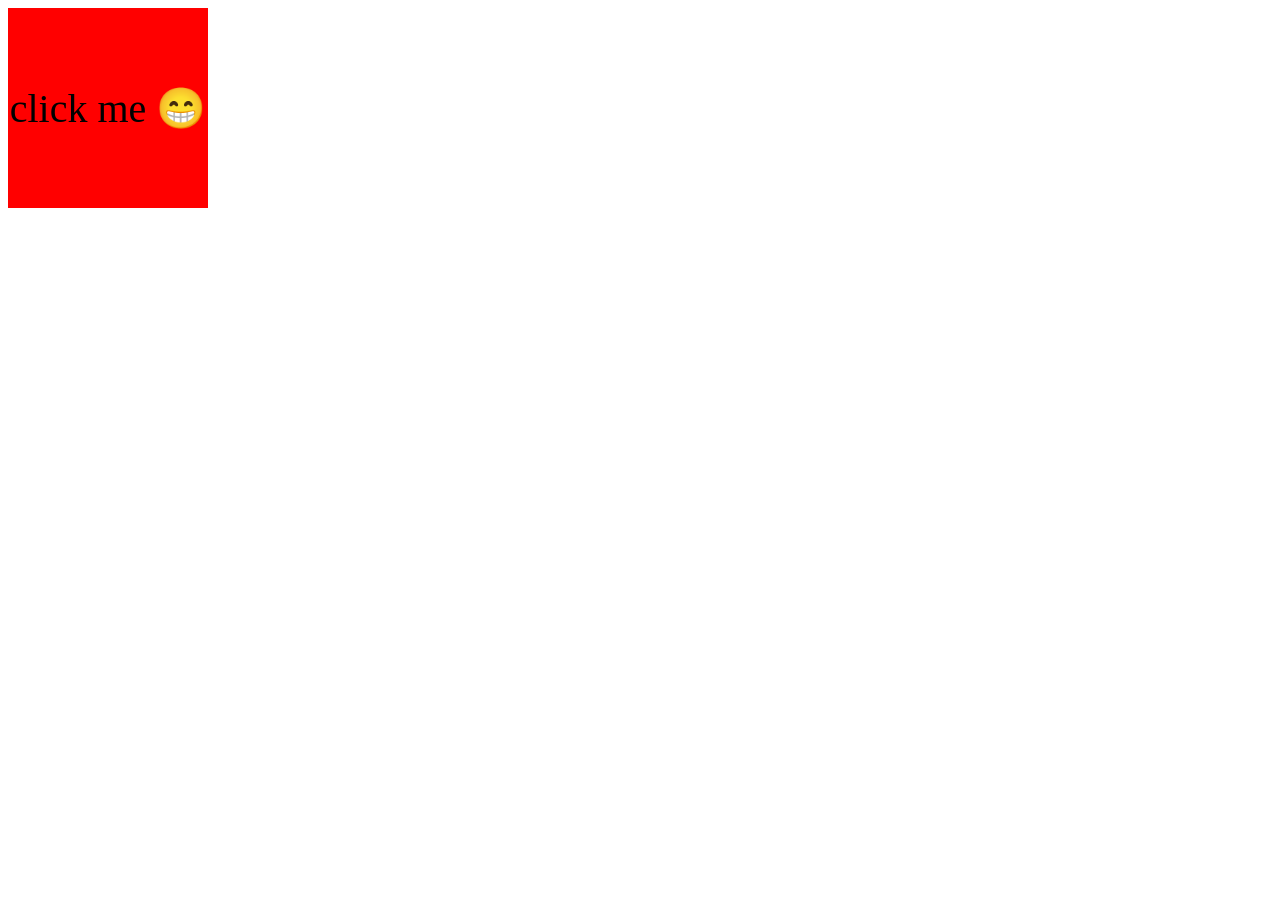
<file: javascipt_new_form/index.html>
<!DOCTYPE html>
<html lang="en">
<head>
    <meta charset="UTF-8">
    <meta name="viewport" content="width=device-width, initial-scale=1.0">
    <title>My Website</title>
    <link rel="stylesheet" href="style.css">

</head>
<body>
    <div id="mybox">
        click me 😁
    </div><br>
    <!-- <button id="mybutton">Click me</button> -->


    <!-- <ul id="fruits">
        <li id="apple">apple</li>
        <li id="orange">orange</li>
        <li id="banana">banana</li> 
        
    </ul>
     <ul id="vegetables">
        <li id="beets">beets</li>
        <li id="carrot">carrot</li>
        <li id="brinjal">brinjal</li> 
        
    </ul>
     <ul id="dessert">
        <li id="cake">cake</li>
        <li id="pie">pie</li>
        <li id="culet">culet</li> 
        
    </ul>



 -->



    <!-- <h1 id="my-header">food for u </h1>
    <div class="fruits">apple</div>
    <div class="fruits">orange</div>
    <div class="fruits">banana</div>
     -->
     <!-- <h1 id="myh1">welcome</h1>
    <p id="myp1"></p>
    <p id="myp2"></p>
    <p id="myp3"></p>
    <p id="myp4"></p> 

    <label>username:</label>
    <input id="myinput"><br><br>
    <button id="mysubmit">submit</button>
  -->
    

    <script src="index.js"></script>
</body>
</html>
</file>
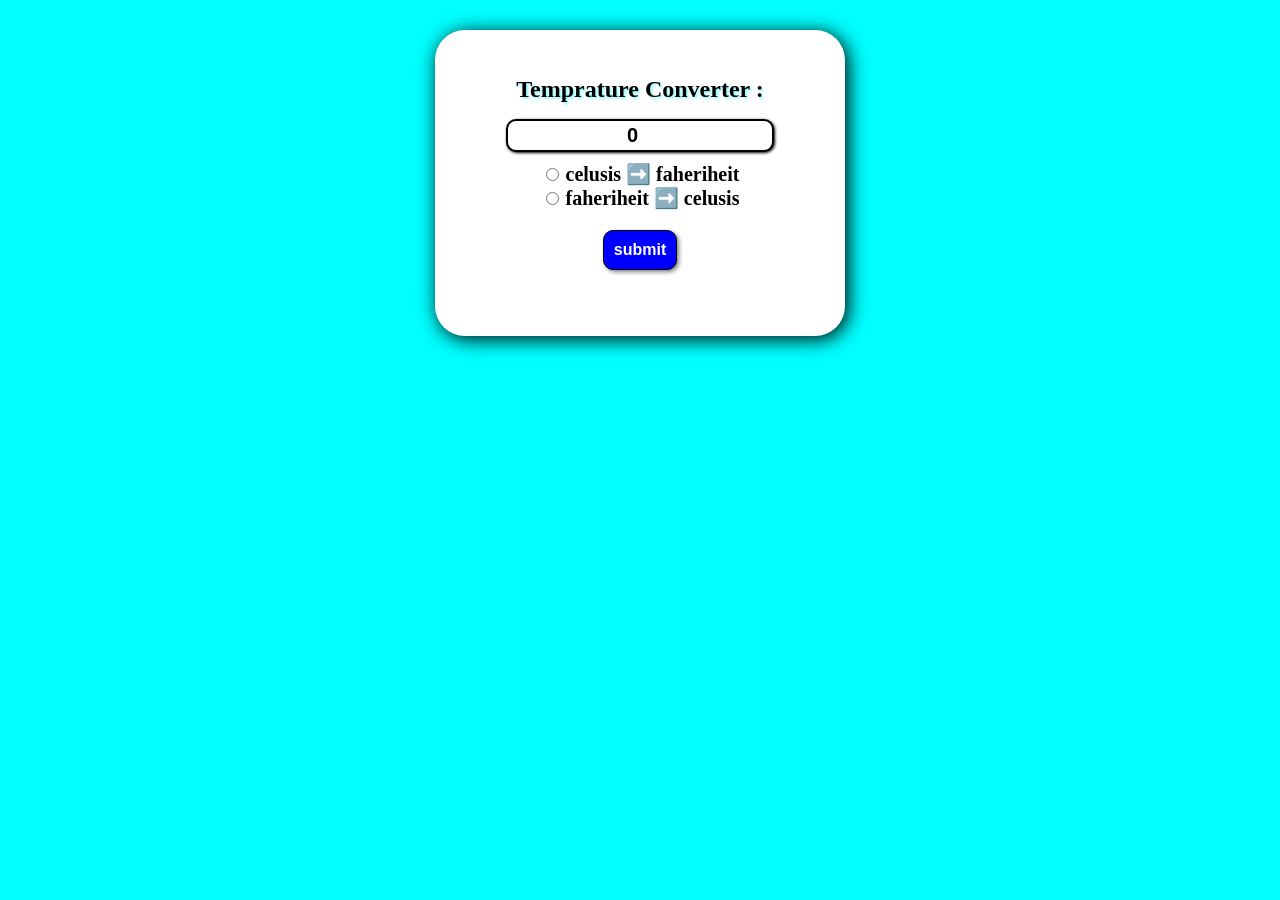
<file: javascipt_new_form/mini_project4/index.html>
<!DOCTYPE html>
<html lang="en">
<head>
    <meta charset="UTF-8">
    <meta name="viewport" content="width=device-width, initial-scale=1.0">
    <title>tempature converter</title>
    <link rel="stylesheet" href="index.css">

</head>
<body>
    <form>
        <h1>Temprature Converter :</h1>
        <input type="number" id="textbox" value="0" ><br>

        <input type="radio" id="tofaheriheit" name="unit">
        <label for="tofaheriheit">celusis ➡️ faheriheit </label><br>

        <input type="radio" id="tocelusis" name="unit">
        <label for="tocelusis">faheriheit ➡️ celusis </label><br>

        <button type="button" onclick="convert()">submit</button>

        <p id="theresult"></p>

    </form>

    <script src="index4.js"></script>
</body>
</html>
</file>
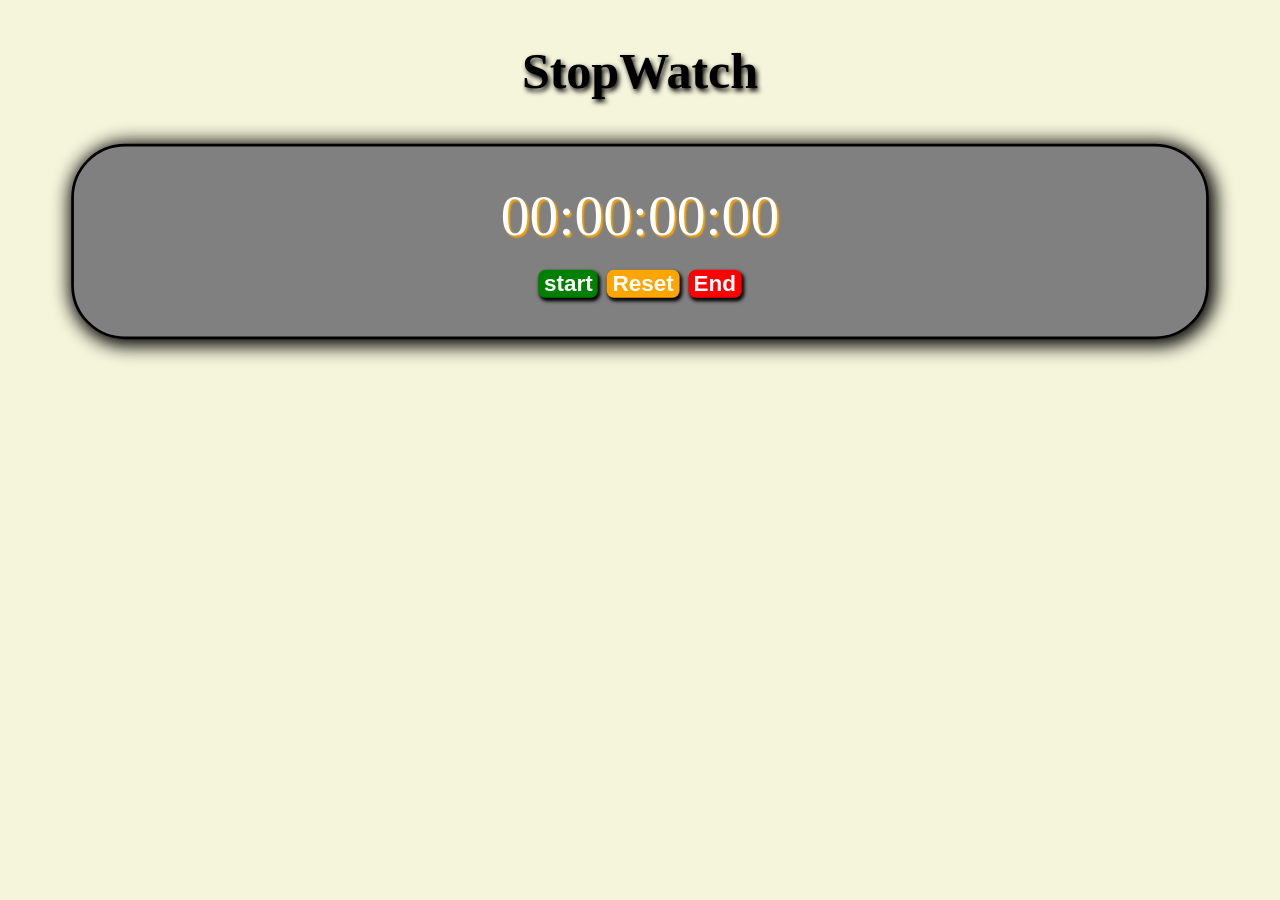
<file: javascipt_new_form/mini_project7/index.html>
<!DOCTYPE html>
<html lang="en">
<head>
    <meta charset="UTF-8">
    <meta name="viewport" content="width=device-width, initial-scale=1.0">
    <title>Digital stopwatch</title>
    <link rel="stylesheet" href="style.css">

</head>
<body>
    <h1 id="myh1">StopWatch</h1>

    <div id="container">
        <div id="digits">
            00:00:00:00
        </div>
        <div id="controls">
            <button id="startbtn" onclick="start()">start</button>
            <button id="resetbtn" onclick="reset()" >Reset</button>
            <button id="endbtn" onclick="end()">End</button>
        </div>
    </div>
    
    <script src="index7.js"></script>
</body>
</html>
</file>
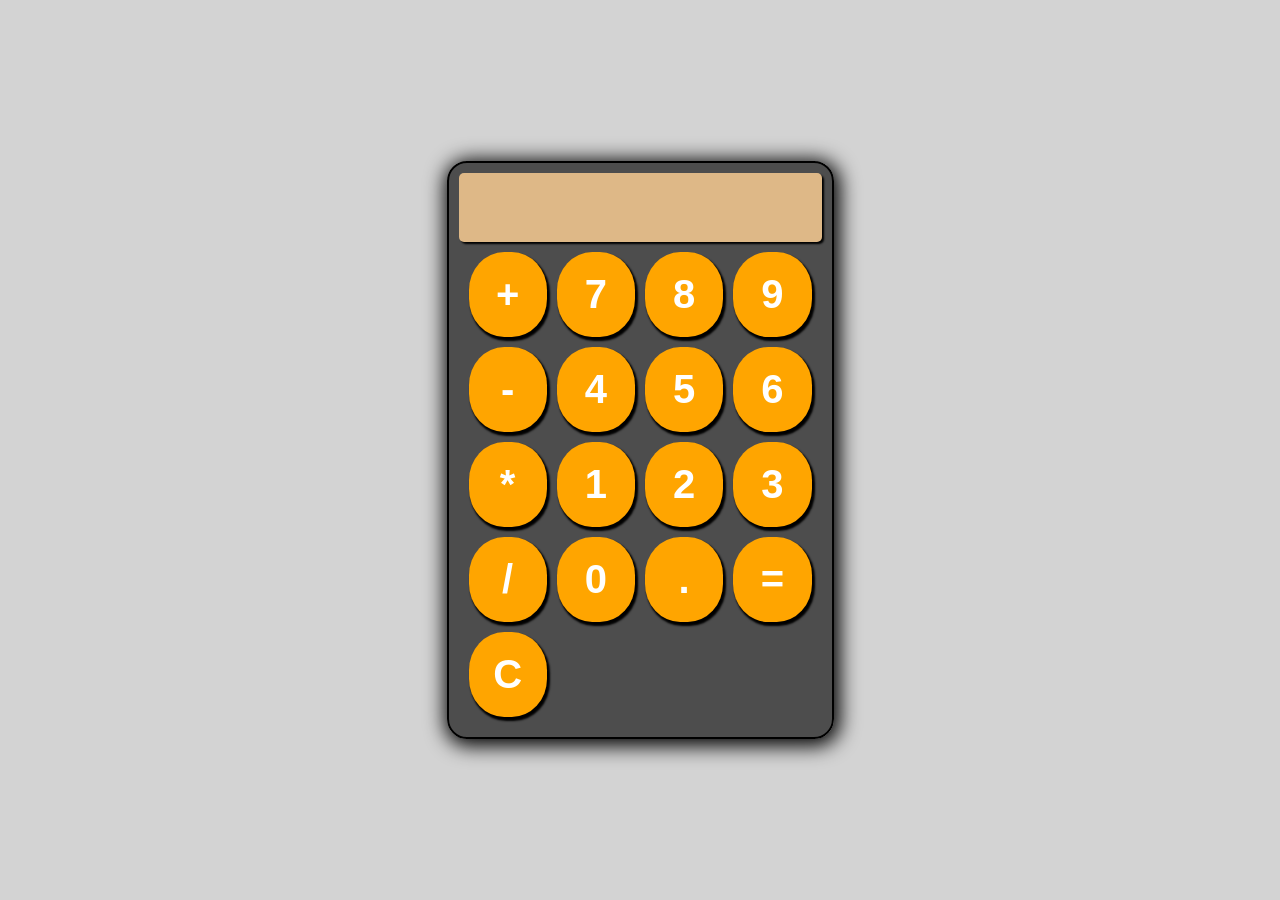
<file: javascipt_new_form/mini_project8/index.html>
<!DOCTYPE html>
<html lang="en">
<head>
    <meta charset="UTF-8">
    <meta name="viewport" content="width=device-width, initial-scale=1.0">
    <title>Calculator</title>
    <link rel="stylesheet" href="style.css">
</head>
<body>
    <div id="calculator">
        <input id="display" type="display" readonly>
        <div id="keys">
            <button onclick="appendtodisplay('+')">+</button>
            <button onclick="appendtodisplay('7')">7</button>
            <button onclick="appendtodisplay('8')">8</button>
            <button onclick="appendtodisplay('9')">9</button>
            <button onclick="appendtodisplay('-')">-</button>
            <button onclick="appendtodisplay('4')">4</button>
            <button onclick="appendtodisplay('5')">5</button>
            <button onclick="appendtodisplay('6')">6</button>
            <button onclick="appendtodisplay('*')">*</button>
            <button onclick="appendtodisplay('1')">1</button>
            <button onclick="appendtodisplay('2')">2</button>
            <button onclick="appendtodisplay('3')">3</button>
            <button onclick="appendtodisplay('/')">/</button>
            <button onclick="appendtodisplay('0')">0</button>
            <button onclick="appendtodisplay('.')">.</button>
            <button onclick="calculate()">=</button>
            <button onclick="cleardisplay()">C</button>
        </div>
        
    </div>

    <script src="index8.js"></script>
    
</body>
</html>
</file>
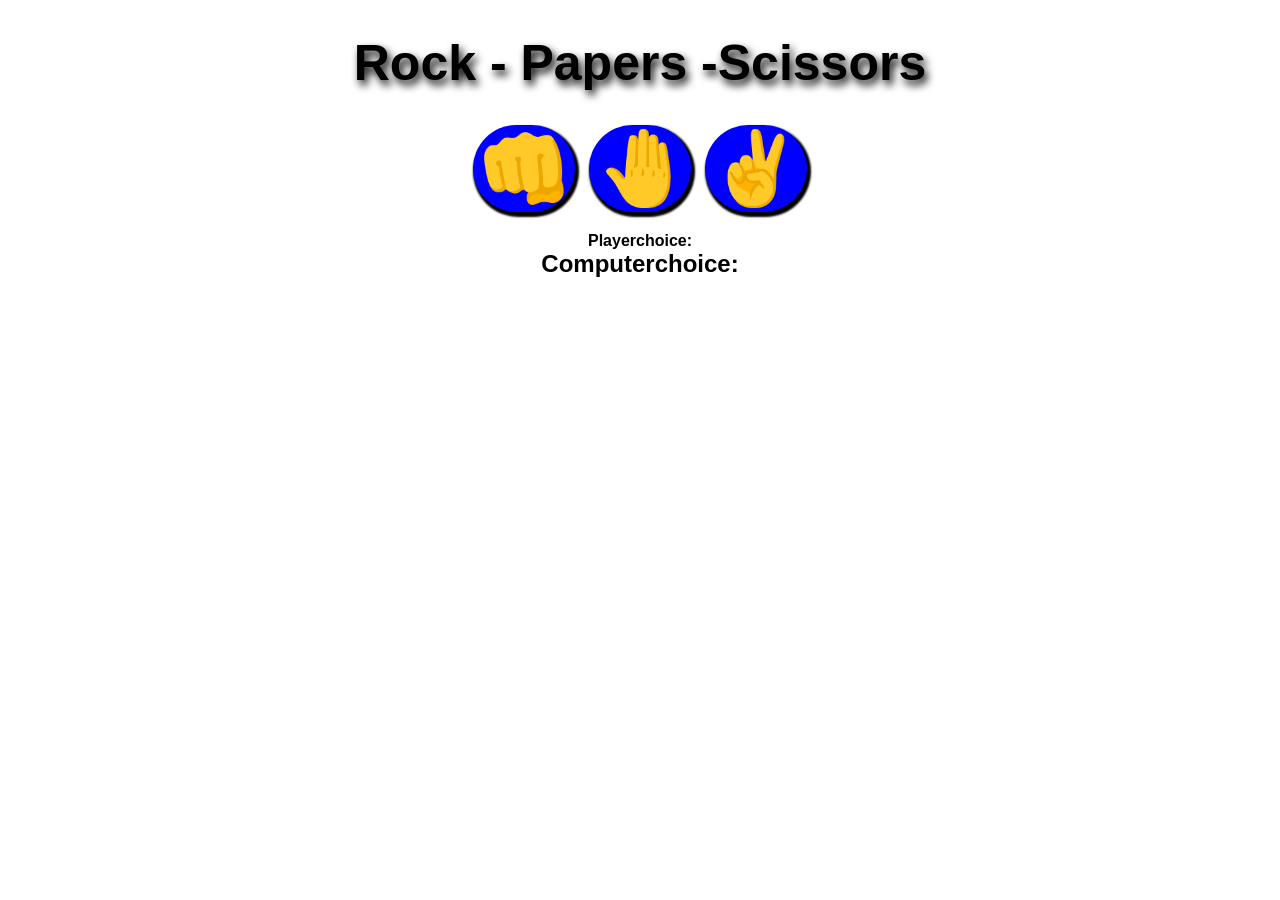
<file: javascipt_new_form/mini_project9/index.html>
<!DOCTYPE html>
<html lang="en">
<head>
    <meta charset="UTF-8">
    <meta name="viewport" content="width=device-width, initial-scale=1.0">
    <title>rock paper and scissors project</title>
    <link rel="stylesheet" href="style.css">
</head>
<body>
    <h1 id="myh1">Rock - Papers -Scissors</h1>

    <div class="choices">
        <button onclick="playgame('Rock')">👊</button>
        <button onclick="playgame('Papers')">🤚</button>
        <button onclick="playgame('Scissors')">✌️</button>
    </div>

    <div id="playerchoice">Playerchoice:</div>
    <div id="computerchoice">Computerchoice:</div>
    <div id="resultdisplay"></div>



    <script src="index9.js"></script>
</body>
</html>
</file>
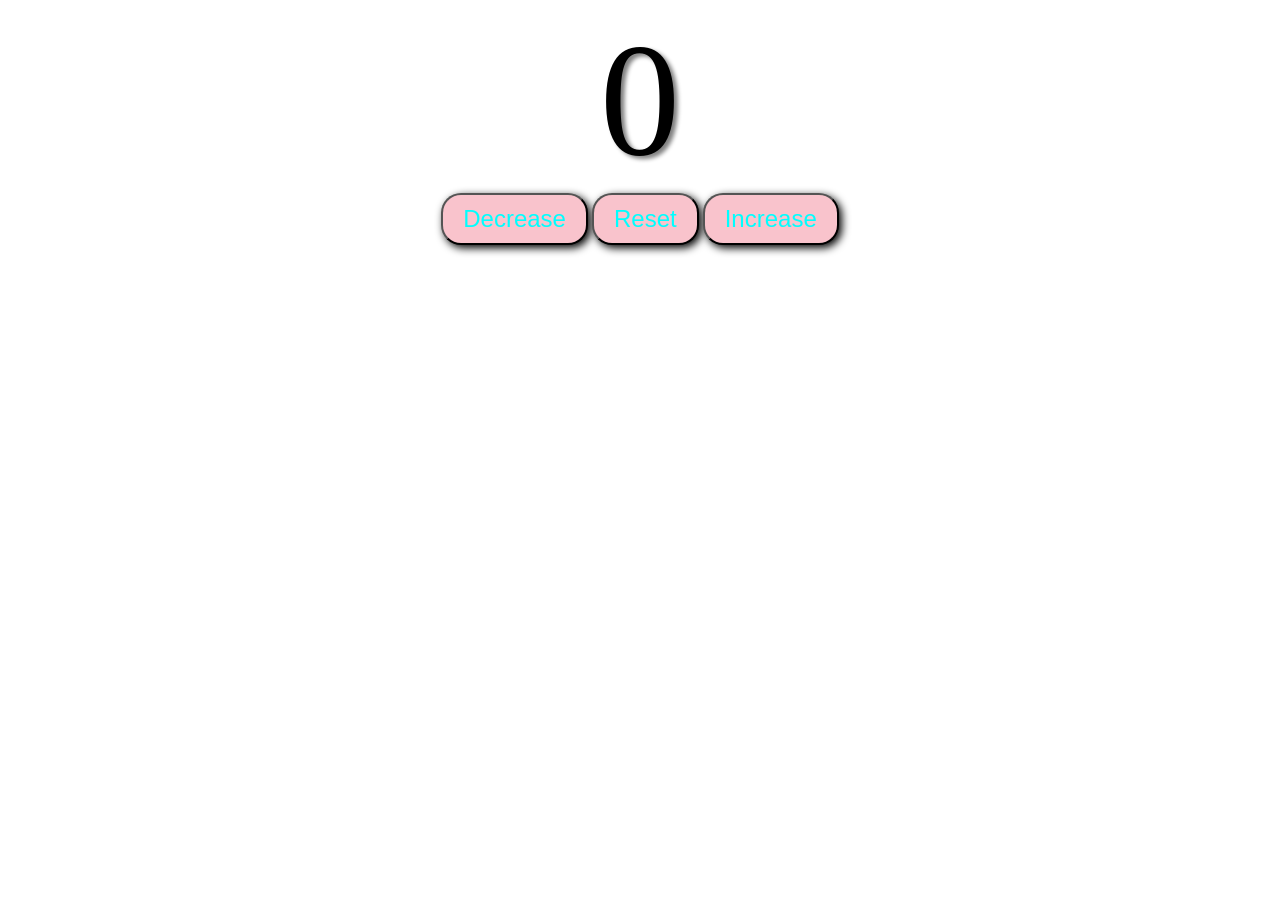
<file: javascipt_new_form/mini_project/index1.html>
<!DOCTYPE html>
<html lang="en">
<head>
    <meta charset="UTF-8">
    <meta name="viewport" content="width=device-width, initial-scale=1.0">
    <title>Document</title>
    <link rel="stylesheet" href="style1.css">

</head>
<body>
    <label id="mylabel">0</label>
    <div id="mydiv">
        <button id="decreasebtn" class="button">Decrease</button>
        <button id="resetbtn" class="button">Reset</button>
        <button id="increasebtn" class="button">Increase</button>
    </div>

    <script src="index1.js"></script>
</body>
</html>
</file>
<file: javascipt_new_form/style.css>
#mybox{
    width:200px;
    height:200px;
    background-color:red;
    font-size:40px;
    display:flex;
    justify-content:center;
    text-align:center;
    align-items:center;
    position:relative;
} 

#mybutton{
    font-size:40px;
    border:none;
    border-radius:5px;
    padding:10px;
    background-color:orange;
    color:white;
}
</file>
<file: javascipt_new_form/mini_project4/index.css>
body{
    font-family:cursive ;
    background-color:aqua;

}
h1{
    font-weight:bold;
    font-size:1.5em;
    text-shadow:2px 2px 2px hsla(180, 100%, 50%, 0.43)

}

form{
    background-color:white;
    text-align:center;
    max-width:350px;
    margin:auto;
    padding:30px;
    border-radius:30px;
    margin-top:30px;
    box-shadow:3px 3px 20px  black ;

    
}
#textbox{
    text-align:center;
    font-size:20px;
    font-weight:bold;
    border:2px solid black;
    border-radius:10px;
    box-shadow:1px 1px 3px black;
    padding:3px;
    margin-bottom:10px;

}

label{
    font-size:20px;
    font-weight:bold;

}
button{
    margin:20px;
    padding:10px;
    font-size:1rem;
    font-weight:bolder;
    color:white;
    background-color:blue;
    border:1px solid black;
    border-radius:10px;
    box-shadow:2px 2px 4px grey;
    cursor: pointer;

}
button:hover{
    background-color:hsla(235, 100%, 50%, 0.418);
}
button:active {
    transform: translateY(3px);
    /* box-shadow: 1px 1px 2px grey; */
}

#theresult{

    font-weight:bolder;
}
</file>
<file: javascipt_new_form/mini_project7/style.css>
body{
    display:flex;
    flex-direction: column;
    justify-content:center;
    text-align:center;
    background-color:beige; 
}
#myh1{
    font-size:50px;
    font-family:Georgia, 'Times New Roman', Times, serif;
    font-weight:bolder;
    text-shadow: 2px 3px 5px black;

}
#container{
    display:flex;
    flex-direction:column;
    align-items:center;
    border:3px solid black;
    border-radius: 60px;
    padding: 40px;
    background-color:grey;
    color:white;
    box-shadow:3px 3px 20px 5px black;
    transition-duration: 3s;
    transform:scale(0.9);


 

}
#digits{
    font-size:4rem;
    margin-bottom: 20px;
    text-shadow:2px 2px 2px  orange;



}
#controls button{
    font-size:25px;
    font-weight:bolder;
    box-shadow:2px 3px 4px 1px  black;
    margin:3px;
    cursor: pointer;
    border:none;
    border-radius:8px;


    
}
#startbtn{
    color:white;
    background-color:green;
}
#resetbtn{
    color:white;
    background-color:orange;

}
#endbtn{
    color:white;
    background-color:red;

}
#startbtn:hover{
    background-color:rgba(0, 128, 0, 0.437);
    transition-duration: 0.5s ease;
    /* transform:scale(1.45); */


}
#resetbtn:hover{
    background-color:rgba(255, 166, 0, 0.444);


}
#endbtn:hover{
    background-color:rgba(255, 0, 0, 0.573);
}

button:active {
    transform: translateY(5px);
}
</file>
<file: javascipt_new_form/mini_project8/style.css>
body{
    margin:0;
    display:flex;
    /* flex-direction : column; */
    justify-content:center;
    align-items:center;
    height:100vh;
    background-color:lightgrey;

    

}
#calculator{
    border:2px solid black;
    border-radius:20px;
    max-width:600px;
    padding:10px;
    background-color:hsla(0, 0%, 0%, 0.633);
    /* background-image: url(/mini_project8/images/Central_Park.jpg); */
    /* background-position:cover; */
    /* background-size: cover; */
    /* background-repeat: no-repeat; */
    box-shadow:2px 3px 20px 4px black;
    overflow: hidden;
    box-sizing:border-box;

}


#display{
    font-size:25px;
    font-weight:bolder;
    width:100%;
    height:auto;
    border-radius:5px;
    padding:20px;
    text-align:left;
    border:none;
    background-color:burlywood;
    box-sizing:border-box;
    color:white;
    box-shadow:2px 2px 2px black;
    
    
}

#keys{
    display:grid;
    grid-template-columns: repeat(4,1fr);
    gap:10px;
    /* margin-top:3px; */
    padding:10px;
    
    
    
}
button{
    font-size:40px;
    font-weight:bolder;
    border-radius:45%;
    padding:20px;
    border:none;
    color:white;
    background-color:orange;
    cursor: pointer;
    /* backdrop-filter:blur(2px); */
    box-shadow:2px 3px 2px 1px black;
    
    
}
button:hover{
    background-color:rgba(0, 128, 0, 0.377);
}
button:active{
    transform: translateY(3px);

}
</file>
<file: javascipt_new_form/mini_project9/style.css>
body{
    font-family:'Gill Sans', 'Gill Sans MT', Calibri, 'Trebuchet MS', sans-serif;
    font-weight:bolder;
    display:flex;
    flex-direction:column;
    justify-content:center;
    align-items:center;
    box-sizing:border-box;
    margin:0;


}
#myh1{
    font-size:50px;
    text-shadow:3px 5px 8px  black;


}
.choices  button{
    font-size:4.5rem;
    border:none;
    border-radius:250px;
    background-color:blue;
    margin:0px 5px;
    cursor:pointer;
    transition:background-color 0.6s ease;
    margin-bottom:20px;
    box-shadow:2px 3px 2px 2px black;

    
}

button:hover{
    background-color:aqua;

}
button:active{
    background-color: aqua;
    transform:translateY(5px);

}

#playerchioce, #computerchoice{
    font-size:1.5rem;
    

    
}

#resultdisplay{
    font-size:30px;
    margin:20px;

}
</file>
<file: javascipt_new_form/mini_project/style1.css>
#mylabel{
    display:block;
    text-align:center;
    font-size:10em;
    font-family:Cambria, Cochin, Georgia, Times, 'Times New Roman', serif;
    filter:drop-shadow(4px 3px 2px grey)

}
#mydiv{
    text-align:center;
}

.button{
    font-size:1.5em;
    padding:10px 20px;
    color:aqua;
    border-radius: 20px;
    cursor:pointer;
    filter: drop-shadow(3px 3px 4px black);
    background-color:hsl(350, 81%, 87%);
    transition: background-color 0.35s;

}

.button:hover{
    background-color:rgb(194, 35, 62);
}
</file>
